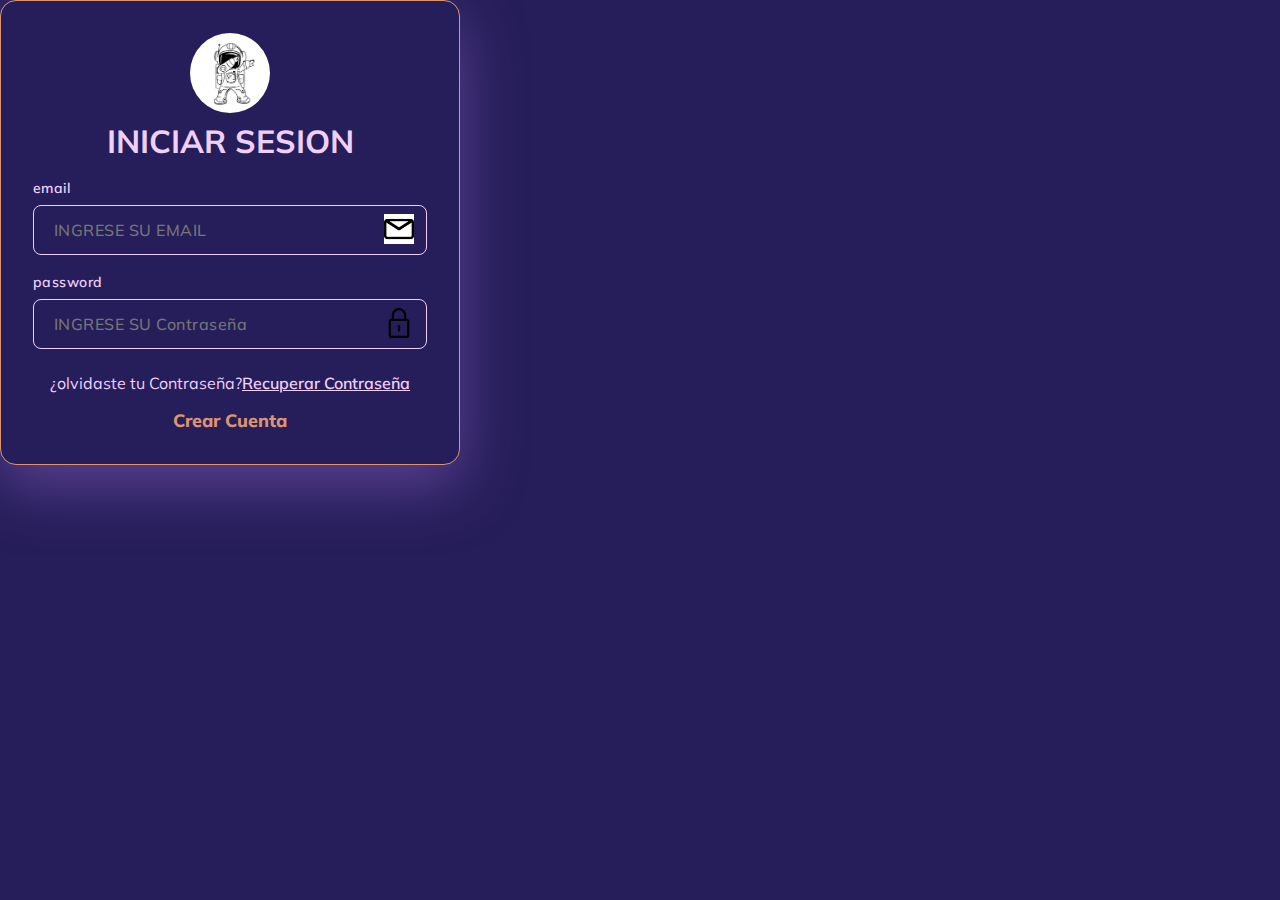
<file: index.html>
<!DOCTYPE html>
<html lang="en">
<head>
    <meta charset="UTF-8">
    <meta name="viewport" content="width=device-width, initial-scale=1.0">
    <title>Document</title>
    <link rel="stylesheet" href="css/style_login.css">
</head>
<body>
    <div class="brackground"></div>
    <div class="centering">
        <form action="" class="my_form">
            <div class="login_welcome">
                <img src="/multimedia/ICONS/Astronauta.jpg" width="400" alt="" class="login">
                <h1>INICIAR SESION</h1>
            </div>
            <div class="text_field">
                <label for="email">email</label>
                <input type="email" id="email" aria-label="Email" placeholder="INGRESE SU EMAIL" required>
                <img src="/multimedia/ICONS/Email.png" width="20px" alt="Email Icon" title="Email Icon">
           
            </div>
            <div class="text_field">
                <label for="password">password</label>
                <input type="password" id="password" aria-label="password" placeholder="INGRESE SU Contraseña" required>
                <img src="/multimedia/ICONS/password.svg" width="20px" alt="password Icon" title="password Icon">
           
            </div>
            <div class="my_form_actions">
                <div class="my_form_row">
                    <span>¿olvidaste tu Contraseña?</span>
                    <a href="#" title="Recuperar Contraseña">Recuperar Contraseña</a>
                </div>
                <div class="my_form_signup">
                    <a href="#" title="Crear cuenta">Crear Cuenta</a>

                </div>
            </div>
        </form>
    </div>


</body>
</html>
</file>
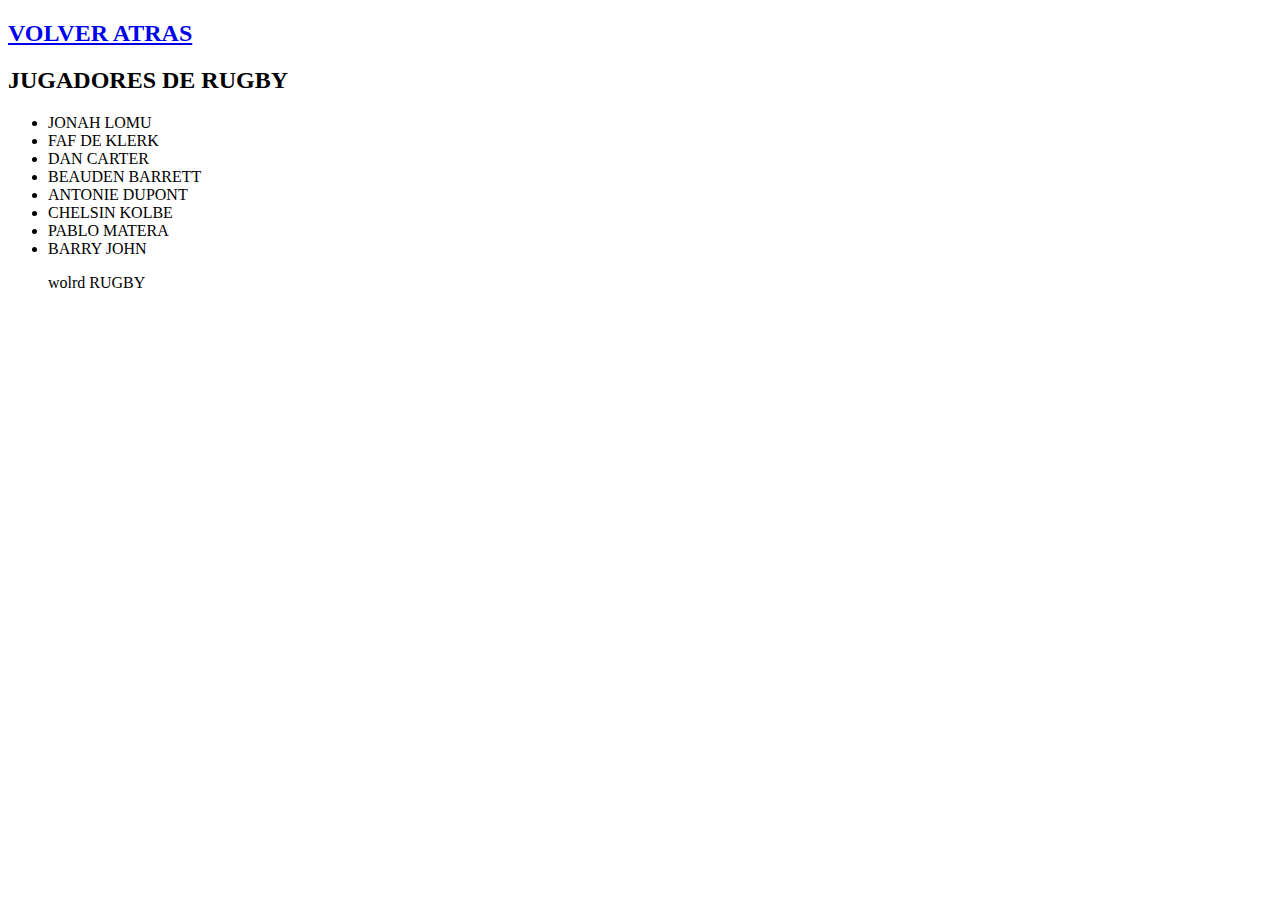
<file: html/Agrupacion.html>
<!DOCTYPE html>
<html lang="en">
<head>
    <meta charset="UTF-8">
    <meta name="viewport" content="width=device-width, initial-scale=1.0">
    <title>Document</title>
</head>
<body>
    <a href="../index.html"><h2>VOLVER ATRAS</h2></a>

    <div>
        <H2>JUGADORES DE RUGBY</H2>
        <ul>
            <li>JONAH LOMU</li>
            <LI>FAF DE KLERK</LI>
            <LI>DAN CARTER</LI>
            <LI>BEAUDEN BARRETT</LI>
            <li>ANTONIE DUPONT</li>
            <LI>CHELSIN KOLBE</LI>
            <LI>PABLO MATERA</LI>
            <LI>BARRY JOHN</LI>
        </ul>
        <BLockquote>
            wolrd RUGBY
        </BLockquote>
    </div>


</body>
</html>
</file>
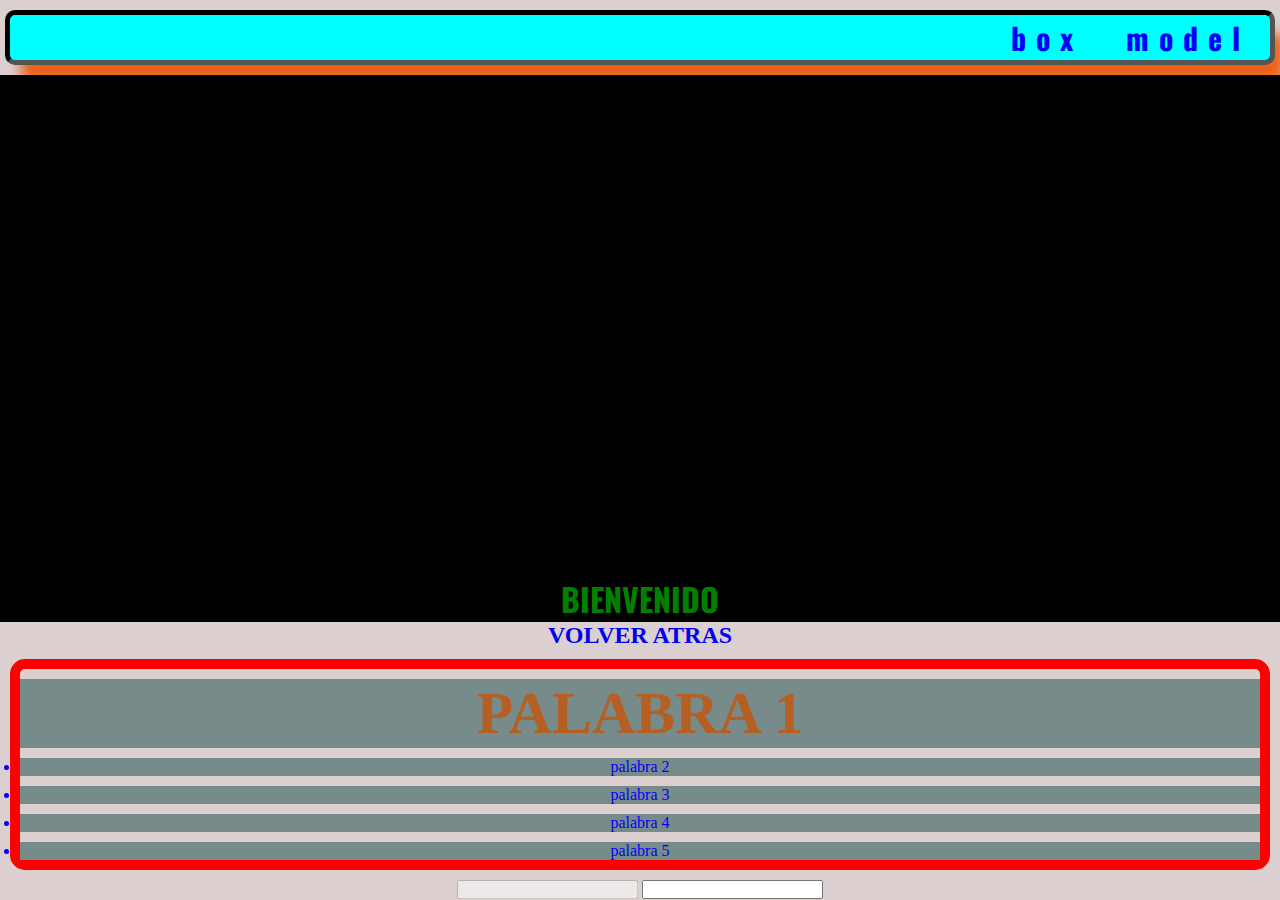
<file: html/estilos.html>
<!DOCTYPE html>
<html lang="es">
<head>
    <meta charset="UTF-8">
    <meta name="viewport" content="width=device-width, initial-scale=1.0">
    <title>Document</title>
    <!-- <link href="https://fonts.googleapis.com/css2?family=Bebas+Neue&family=Mooli&family=Oswald:wght@200;300;400&family=Prompt:ital,wght@0,100;0,200;0,300;0,400;1,200&display=swap" rel="stylesheet"> -->
    <link rel="stylesheet" href="../css/style.css">
    <style>
        body {
            background-color: #dbcfcf;
            text-align: center;
        }
        a{
            text-decoration: none;
        }
    </style>
</head>
<body>
    <!-- <h2 id="tittle box">BOX MODEL</h2> -->
    <h2 id="title_box">BOX MODEL</h2>
    <div id="box_father">
        <div id="box_model"></div>
    </div>
    <h1 style="color: green; background-color: black;" >BIENVENIDO</h1>
    <a href="../index.html"><h2>VOLVER ATRAS</h2></a>
    <ul id="list_options">
        <li id="word_one"  class="word_group">palabra 1</li>
        <li id="word_tow" class="word_group">palabra 2</li>
        <li id="word_three" class="word_group">palabra 3</li>
        <li id="word_four" class="word_group">palabra 4</li>
        <li id="word_five" class="word_group">palabra 5</li>
    </ul>
    <input type="text" disabled>
    <input type="text">
</body>
</html>
</file>
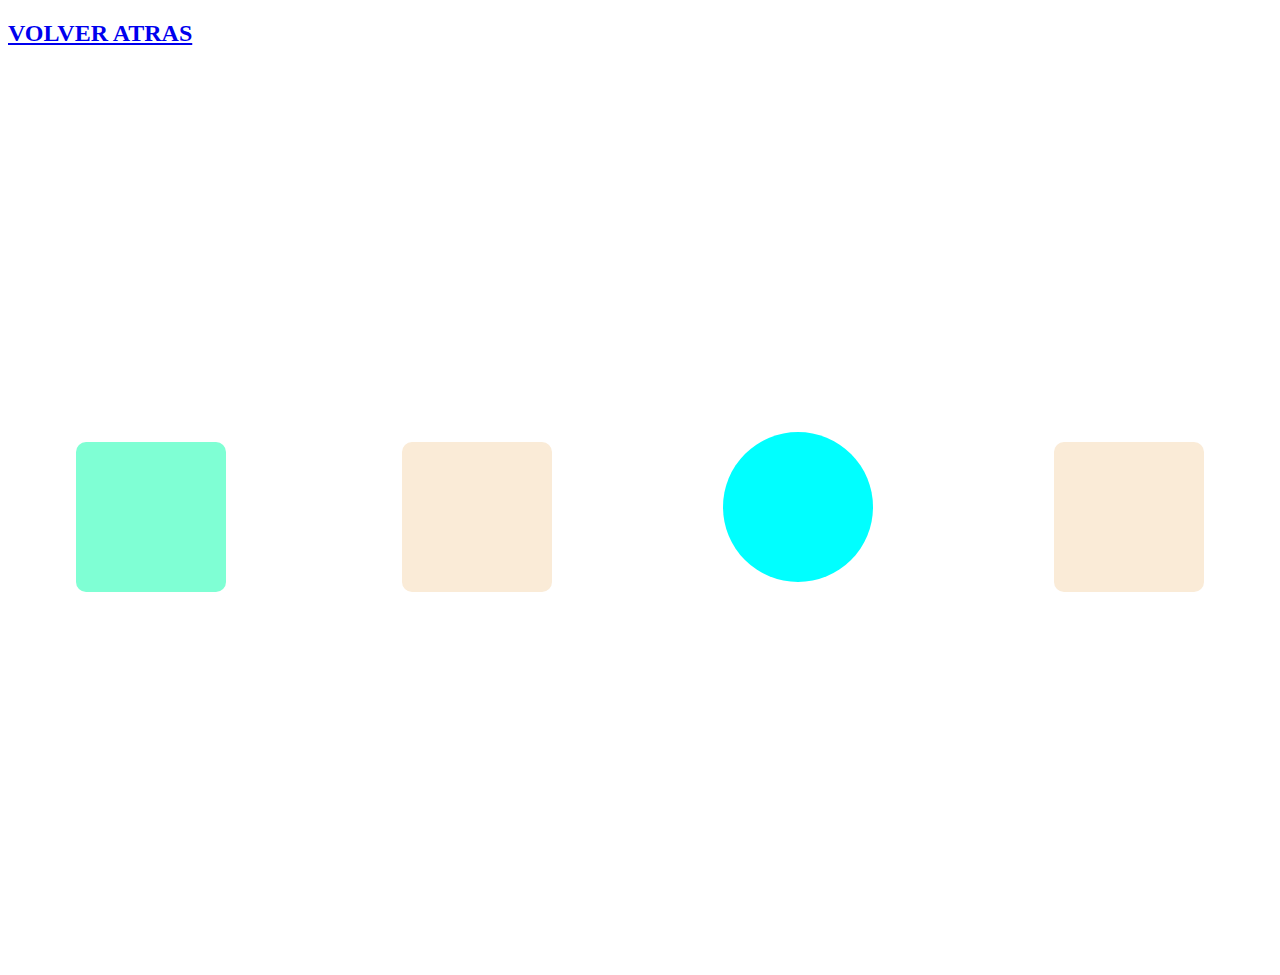
<file: html/flexbox.html>
<!DOCTYPE html>
<html lang="en">
<head>
    <meta charset="UTF-8">
    <meta http-equiv="X-UA-Compatible" content="IE=edge">
    <meta name="viewport" content="width=device-width, initial-scale=1.0">
    <title>Document</title>
    <style>
        div#father{
            height: 100vh;
            /* display: grid; 
            place-items: center;*/
            display: flex;
            justify-content: space-around;
            align-items: center;
            gap: 40px;
            flex-wrap: nowrap;
            flex-direction: row-reverse;
        }
        div#son, #son_one, #son_two, #son_trhee{
            height: 150px;
            width: 150px;
            background-color: antiquewhite;
            border-radius: 10px;
        }
        #son_one{
            background-color: aqua;
            border-radius: 50%;
            transform: translate(-5px, -10px);
        }
        #son_two:hover{
            background-color: black;
            transform: scale(1.3);
        }
        #son_trhee{
            background-color: aquamarine;
        }
    </style>
</head>
<body>
    <a href="../index.html"><h2>VOLVER ATRAS</h2></a>
    <!-- #father>#son -->
    <div id="father">
        <div id="son"></div>
        <div id="son_one"></div>
        <div id="son_two"></div>
        <div id="son_trhee"></div>
    </div>
</body>
</html>
</file>
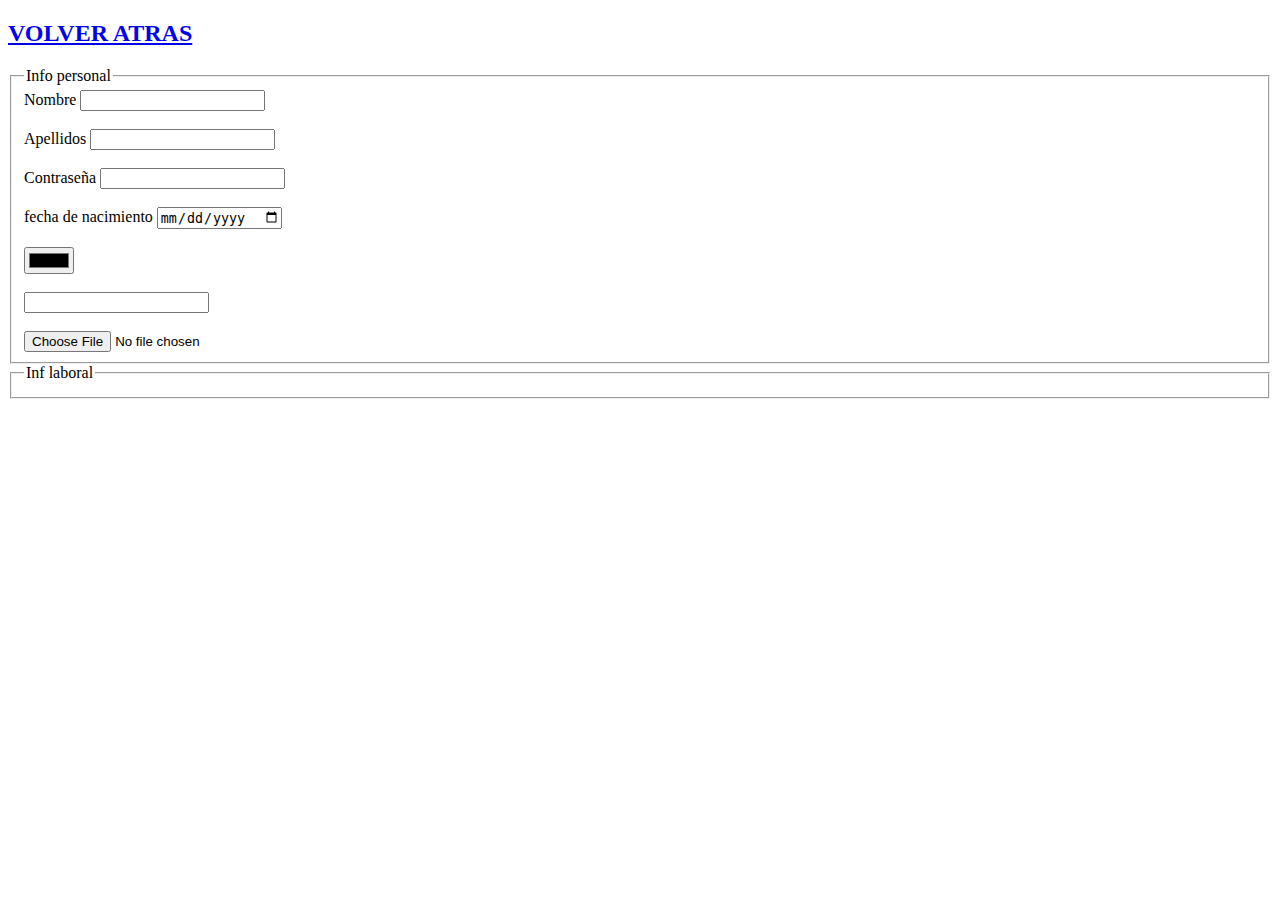
<file: html/form.html>
<!DOCTYPE html>
<html lang="en">
<head>
    <meta charset="UTF-8">
    <meta name="viewport" content="width=device-width, initial-scale=1.0">
    <title>Document</title>
</head>
<body>
    <a href="../index.html"><h2>VOLVER ATRAS</h2></a>
    <!-- primer formulario -->
    <form action="" id="info_personal">
        <fieldset>
            <legend>Info personal</legend> 
            <label for="">Nombre</label>
            <input type="text">    
            <br> <br>
            <label for="">Apellidos</label>
            <input type="text">
            <br> <br>
            <label for="">Contraseña</label>
            <input type="password">
            <br> <br>
            <label for="">fecha de nacimiento</label>
            <input type="date">
            <br><br><input type="color" name="" id="">
            <br><br><input type="number" name="" id="">
            <br><br><input type="file" name="" id="">
        </fieldset>
    </form>
    <form action="">
        <fieldset>
            <legend>Inf laboral</legend>
            <label for=""></label>
        </fieldset>
    </form>
</body>
</html>
</file>
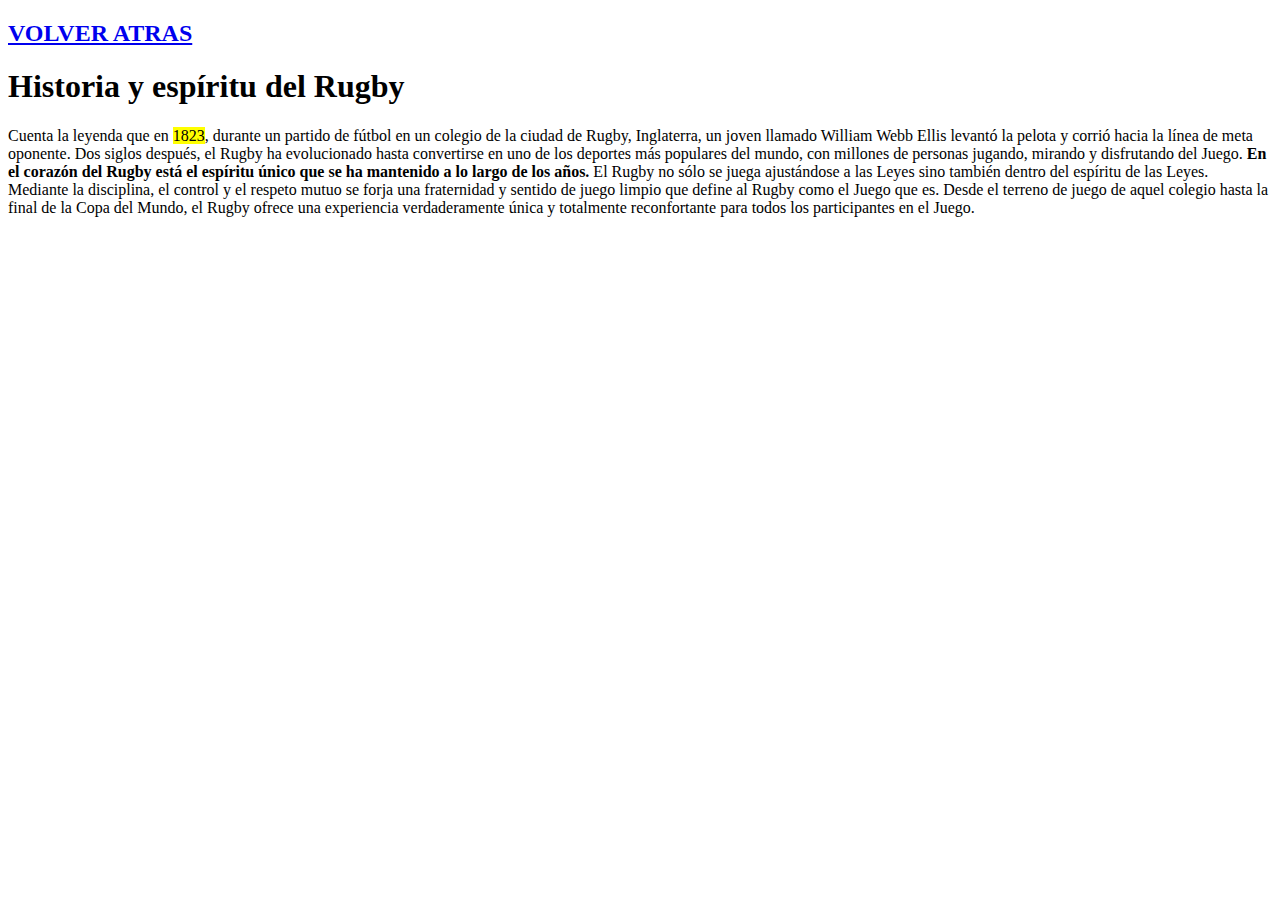
<file: html/texto.html>
<!DOCTYPE html>
<html lang="en">
<head>
    <meta charset="UTF-8">
    <meta name="viewport" content="width=device-width, initial-scale=1.0">
    <title>Document</title>
</head>
<body>
    <a href="/index.html"><H2>VOLVER ATRAS</H2></a>
    <p><h1>Historia y espíritu del Rugby</h1>
        Cuenta la leyenda que en <mark>1823</mark>, durante un partido de fútbol en un colegio de la ciudad de Rugby, Inglaterra,
         un joven llamado William Webb Ellis levantó la pelota y corrió hacia la línea de meta oponente.
        
        
        Dos siglos después, el Rugby ha evolucionado hasta convertirse en uno de los deportes más populares del mundo, 
        con millones de personas jugando, mirando y disfrutando del Juego.
        
        <strong>En el corazón del Rugby está el espíritu único que se ha mantenido a lo largo de los años.</strong>
        El Rugby no sólo se juega ajustándose a las Leyes sino también dentro del espíritu de las Leyes.
        
        Mediante la disciplina, el control y el respeto mutuo se forja una fraternidad
         y sentido de juego limpio que define al Rugby como el Juego que es.
        
        Desde el terreno de juego de aquel colegio hasta la final de la Copa del Mundo,
         el Rugby ofrece una experiencia verdaderamente única y totalmente reconfortante para todos los participantes en el Juego.</p>
</body>
</html>
</file>
<file: css/style_login.css>
@import url('https://fonts.googleapis.com/css2?family=Mulish&display=swap');
:root{
    --primary: #dd946f;
    --primary-hover: #cd7d7c;
    --secondary: #efd0f8;
    --primary-hover: #b8a1d9; 
    --aura: #9265ca80;
    --background: #261e5a;
}

*{
    margin: 0;
    padding: 0;
    box-sizing: border-box;
    background-color: var(--background);
    font-family: Mulish;
}

h1{
    color: var(--secondary);
}

.background{
    content: "";
    position: absolute;
    height: 100hv;
    width: 100vw;
    display: grid;
    place-items: ;
    background-image: url(https://previews.123rf.com/images/redheadanna8/redheadanna81702/redheadanna8170200001/70795962-espacio-galaxia-estrellas-ilustraci%C3%B3n-vectorial.jpg);
    background-size: auto ;
    opacity: 0.5;
}

.my_form{
    display: flex;
    flex-direction: column;
    position: relative;
    gap: 16px;
    background-color: var(--background);
    border: 1px solid var(--primary);
    border-radius: 16px;
    box-shadow: 0 20px 60px var(--aura);
    min-height: 280px;
    max-width: 460px;
    width: 100%;
    padding: 32px;

}

.login{
    height: 80px;
    width: 80px;
    border-radius: 50%;
    object-fit: cover;
}

.login_welcome{
    display: flex;
    width: 100%;
    justify-content: center;
    align-items: center;
    flex-direction: column;
    gap: 8px;
}

.my_form_button{
    background-color: var(--primary);
    color: var(--background);
    white-space: nowrap;
    display: flex;
    justify-content: center;
    align-items: center;
    margin-top: 16px;
    line-height: 50px;
    outline: none;
    font-size: 18px;
    letter-spacing: .025em;
    cursor: pointer;
    font-weight: 800;
    min-height: 50px;
    width: 100%;
    border-radius: 8px;
    box-shadow: 0 5px 10px rgb(0, 0, 0, .15);
    transition: all .3s ease;

}

.text_field input{
    color: var(--secondary);
    font-size: 16px;
    font-weight: 500;
    max-width: 100%;
    width: 100%;
    border: 1px solid var(--secondary);
    height: 50px;
    letter-spacing: .03rem;
    background-color: transparent;
    outline: none;
    transition: .25s;
    border-radius: 8px;
    text-indent: 20px;
    margin-top: 8px;
}

.my_form_button:hover{
    background-color: var(--primary);
}

.text_field{
    position: relative;
}

.text_field img{
    position: absolute;
    right: -2px;
    bottom: -4px;
    width: 30px;
    height: 30px;
    transform: translate(-50%,-50%);
    transform-origin: center;
}

.text_field input:focus{
    border: 1px solid var(--primary);
}

.text_field label{
    color: var(--secondary);
    font-size: 14px;
    font-weight: 600;
    letter-spacing: .03rem;
    z-index: 10;
}

.my_form_actions{
    display: flex;
    flex-direction: column;
    color: var(--secondary);
    gap: 16px;
    margin-top: 8px;
}

.my_form_actions a{
    color: var(--secondary);
    font-weight: 600;
}

.my_form_actions a:hover{
    color: #a7a2cb;
}

.my_form_row{
    display: flex;
    justify-content: center;
}

.my_form_signup{
    display: flex;
    justify-content: center;
}

.my_form_signup a{
    color: var(--primary);
    font-weight: 800;
    text-decoration: none;
    font-size: 18px;
}

.my_form_signup a:hover{
    color: var(--primary-hover);
}
</file>
<file: css/style.css>
/* tipografia */
@import url('https://fonts.googleapis.com/css2?family=Bebas+Neue&family=Mooli&family=Oswald:wght@200;300;400&family=Prompt:ital,wght@0,100;0,200;0,300;0,400;1,200&display=swap');

/* selector universal */
*{
    margin: 0;
    padding: 0;

}
/* selector de etiqueta */
h1{
    font-family: 'Oswald', serif;
}
/* selector por id */
#word_one{
    font-size: 60px;
    color: rgba(199, 83, 5, 0.781);
    font-weight: 900;
    text-transform: uppercase;
}
#list_options{
    border: 10px solid red;
    margin:  10px;
    border-radius: 15px;
}
/* selector por clase */
.word_group{
    background-color: rgb(120, 139, 139);
    color: blue;
    margin-top: 10px;
}
/* selector por atributo */´
[disabled] {
    background-color: aqua;
}
/* pseudo clases */
.word_group:hover{
    background-color: yellow;
    padding: 6px;
}
#title_box{
    color: #0000ff;
    font-family: 'Oswald', serif;;
    background-color: aqua;
    /* margin-bottom: 10px; */
    /* margin: 0 0 10px 0; */
    margin: 10px 5px;
    text-align: right;
    text-transform: lowercase;
    word-spacing: 25px;
    letter-spacing: 10px;
    /* padding: 10px; */
    padding: 0 20px 0 0;
    border: 5px inset #000;
    border-radius: 10px;
    box-shadow: 0px 0px 10px 1px #000;
    -webkit-box-shadow: 13px 21px 13px -3px rgba(235,97,23,1);
    -moz-box-shadow: 13px 21px 13px -3px rgba(235,97,23,1);
    box-shadow: 13px 21px 13px -3px rgba(235,97,23,1);
    font-size: 30px;
}
#box_father{
    background-color: #000;
    width: 100%;
    height: 500px;
    background-image: url(https://www.goodthingsguy.com/wp-content/uploads/2023/08/350929535-2219856538205161-4146246301172796065-n.jpg); 
    background-position: center;
    background-size: cover;
}
/* aplicando media queris al sitio web */
@media (min-width: 800px) and (max-width: 1200px){
    body{
        background-color: red;
    }
    h1{
        text-align: right;
    }
    a{
        color: aliceblue;
        font-size: 50px;
        padding: 20px;
    }

}

@media (max-width: 799px){
    body{
    background-image: url(https://www.goodthingsguy.com/wp-content/uploads/2023/08/350929535-2219856538205161-4146246301172796065-n.jpg); 
        background-position: center;
        background-size: cover;
        background-repeat: no-repeat;
    }
}
</file>
